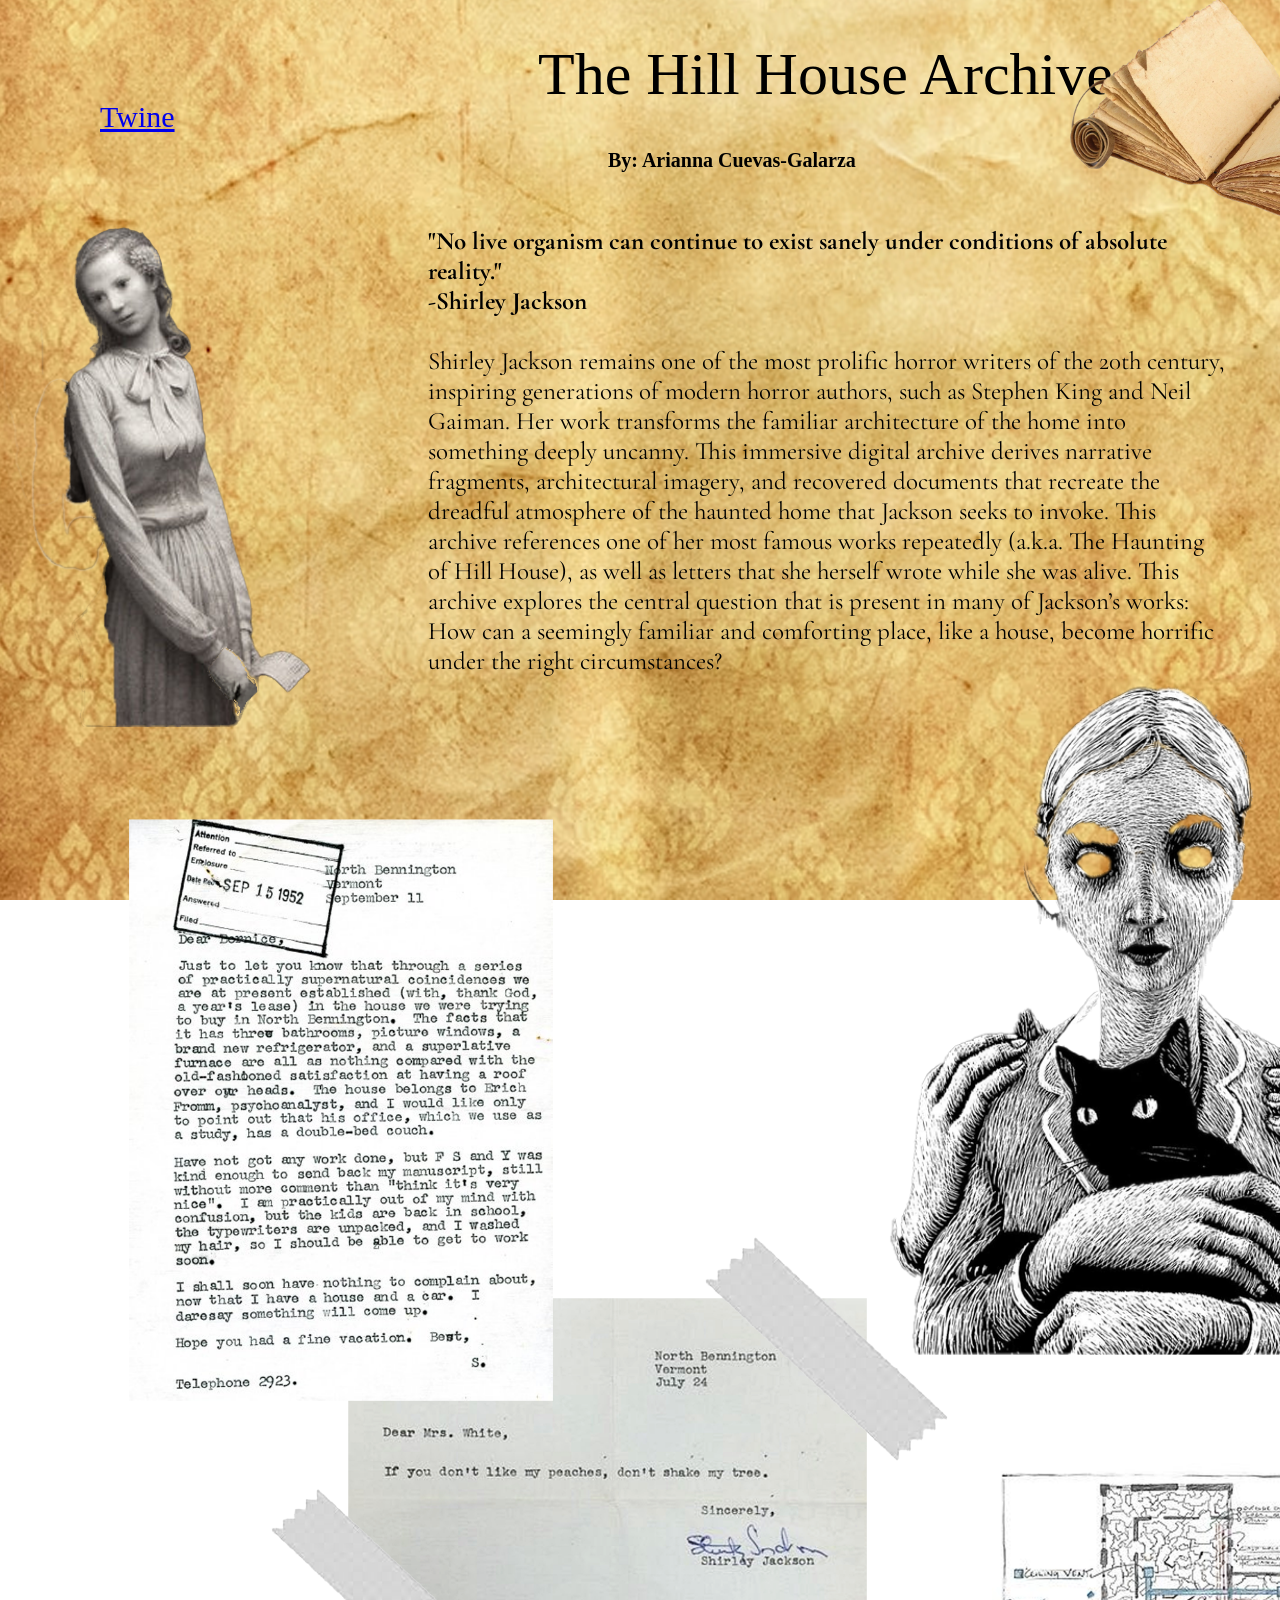
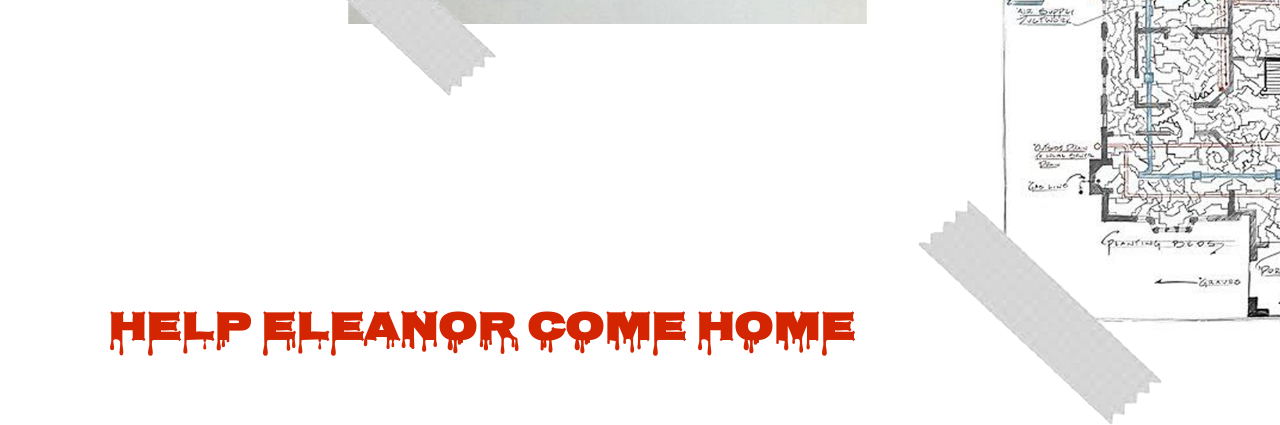
<file: index.html>
<!DOCTYPE HTML>

<html>

<head>
    <meta charset="utf-8">
    <title>Hill House Archives</title>
    <link rel="stylesheet" href="default.css">
    <link rel="preconnect" href="https://fonts.googleapis.com">
    <link rel="preconnect" href="https://fonts.gstatic.com" crossorigin>
    <link href='https://fonts.googleapis.com/css?family=Nosifer' rel='stylesheet'>
    <link href='https://fonts.googleapis.com/css?family=Cormorant Garamond' rel='stylesheet'>
</head>
    
<body>
</body>
</html>
    <div id="page">

        <h1 class="title">The Hill House Archive</h1>
        <h5>By: Arianna Cuevas-Galarza</h5>

        <div class="archive box">
            <p>
                <b>"No live organism can continue to exist sanely under conditions of absolute reality."<br>-Shirley Jackson<br></b>
                <br>
                Shirley Jackson remains one of the most prolific horror writers of the 20th century, inspiring generations of modern horror authors, such as Stephen King and Neil Gaiman. Her work transforms the familiar architecture of the home into something deeply uncanny. This immersive digital archive derives narrative fragments, architectural imagery, and recovered documents that recreate the dreadful atmosphere of the haunted home that Jackson seeks to invoke. This archive references one of her most famous works repeatedly (a.k.a. The Haunting of Hill House), as well as letters that she herself wrote while she was alive. This archive explores the central question that is present in many of Jackson’s works: How can a seemingly familiar and comforting place, like a house, become horrific under the right circumstances?
            </p>
        </div>

        <img src="graphics/book.png" alt="journal" class="photo3" width="500">
        <img src="graphics/clock.png" alt="Antique round clock with roman numerals on a dim interior background" class="photo1">
        <img src="graphics/hillhousegirl.png" alt="Victorian woman in a long dress holding a folded paper with a haunting lonely tone" class="photo2">
        <img src="graphics/castlegirl.png" alt="We Have Always Lived in a Castle Girl" class="photo4" width="1500">
        <img src="graphics/hhblueprints.png" alt="Blueprint style floor plans and architectural sketches of the hill house layout" width="1000" class="photo5">
        <img src="graphics/sjletter1.png" alt="Aged handwritten letter on yellowed paper suggesting a personal archive document" width="800" class="photo6">
        <img src="graphics/letter2.png" alt="letter 2" width="1000" class="photo7">

        <h4>Help Eleanor Come Home</h4>

        <a href="twine.html" class="twine-link">Twine</a>

    </div>

</body>

</html>
</file>
<file: default.css>
body{
     background-image: url("graphics/bkg3.png");
  background-size: cover;
  background-repeat: no-repeat;
  background-position: center;
  background-attachment: fixed;
}

p{
    color: rgb(0, 0, 0);
    font-size: 25px;
    padding: 20px;
    margin-left: 400px;
    margin-top: 20px;
    width: 800px;
    height: 250px;
    font-family: 'Cormorant Garamond';font-size: 25px;


}

h1{
  font-family: "Lucida Handwriting", cursive;
  font-weight: 400;
  font-style: normal;
  text-indent: 30px;
  font-size: 60px;
  margin-left: 500px;
}
    
h5{
    font-size: 20px;
    margin-top: 20px;
    margin-left: 600px;
}
h4{
    font-family: "Nosifer";
    font-size: 40px;
    color: #D42502;
    margin-left: 100px;
    margin-top: 1400px;
}

.photo1 {
    position: absolute;
    top: 200px;
    left: 700px;
}
   
 .photo2 {
    position: absolute;

    top: 100px;
    left: -350px;
}
.photo3 {
    position: absolute;

    top: -20px;
    left: 1000px;
}  
.photo4 {
    position: absolute;

    top: 500px;
    left: 400px;
}
.photo5 {
    position: absolute;

    top: 1400px;
    left: 800px;
}
.photo6 {
    position: absolute;

    top: 1200px;
    left: 200px;
}
.photo7 {
     position: absolute;

    top: 800px;
    left: -200px;
}

.twine-link {
    position: absolute;
    top:200px;
    left: 300px;
    margin-top: -100px;
    margin-left: -200px;
    font-size: 30px;
}
</file>
